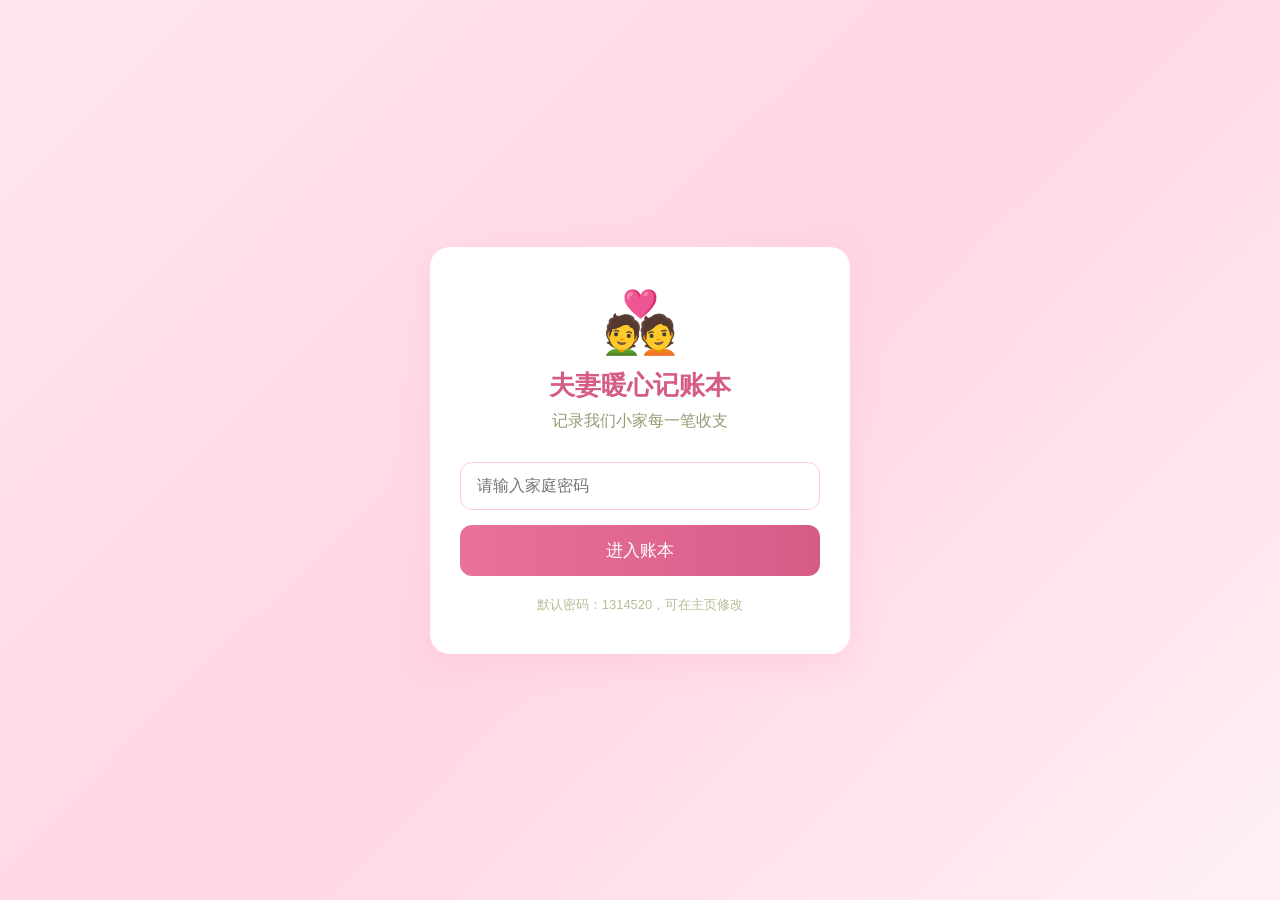
<file: index.html>
<!DOCTYPE html>
<html lang="zh-CN">
<head>
    <meta charset="UTF-8">
    <meta name="viewport" content="width=device-width, initial-scale=1.0">
    <title>蛋蛋♥菜菜专属记账本 - 登录</title>
    <link rel="stylesheet" href="style.css">
</head>
<body class="login-body">
    <div class="login-card">
        <div class="love-icon">💑</div>
        <h1>夫妻暖心记账本</h1>
        <p>记录我们小家每一笔收支</p>
        <div class="input-wrap">
            <input type="password" id="pwdInput" placeholder="请输入家庭密码">
            <button id="loginBtn">进入账本</button>
        </div>
        <div class="tip">默认密码：1314520，可在主页修改</div>
    </div>

<script>
    const pwdInput = document.getElementById('pwdInput');
    const loginBtn = document.getElementById('loginBtn');
    const correctPwd = localStorage.getItem('familyPwd') || '1314520';

    loginBtn.onclick = () => {
        if(pwdInput.value === correctPwd){
            localStorage.setItem('isLogin', 'true');
            location.href = 'home.html';
        }else{
            alert('密码错误，重新输入~');
            pwdInput.value = '';
        }
    }
    pwdInput.onkeydown = e => {
        if(e.key === 'Enter') loginBtn.click();
    }
</script>
</body>
</html>
</file>
<file: style.css>
*{
    margin: 0;
    padding: 0;
    box-sizing: border-box;
    font-family: "Microsoft YaHei",sans-serif;
}
/* 登录页 */
.login-body{
    min-height: 100vh;
    background: linear-gradient(135deg,#ffe6ef,#ffd6e4,#fff0f6);
    display: flex;
    align-items: center;
    justify-content: center;
}
.login-card{
    width: 90%;
    max-width: 420px;
    background: #fff;
    padding: 40px 30px;
    border-radius: 20px;
    box-shadow: 0 8px 30px #ffb8cc60;
    text-align: center;
}
.love-icon{
    font-size: 60px;
    margin-bottom:10px;
}
.login-card h1{
    color:#d65c88;
    margin-bottom:8px;
    font-size:26px;
}
.login-card p{
    color:#997;
    margin-bottom:30px;
}
.input-wrap{
    display:flex;
    flex-direction:column;
    gap:15px;
}
#pwdInput{
    padding:14px 16px;
    border:1px solid #ffc8dd;
    border-radius:12px;
    font-size:16px;
    outline:none;
}
#pwdInput:focus{
    border-color:#d65c88;
}
#loginBtn{
    padding:14px;
    border:none;
    background:linear-gradient(90deg,#e8729c,#d65c88);
    color:#fff;
    border-radius:12px;
    font-size:17px;
    cursor:pointer;
    transition:0.3s;
}
#loginBtn:hover{
    opacity:0.9;
}
.tip{
    margin-top:20px;
    font-size:13px;
    color:#bb9;
}

/* 记账主页 */
.home-body{
    background:#fff5f8;
    color:#444;
    padding-bottom:40px;
}
.container{
    max-width:1000px;
    margin:0 auto;
    padding:15px;
}
.top-nav{
    display:flex;
    justify-content:space-between;
    align-items:center;
    padding:15px 20px;
    background:#fff;
    border-radius:16px;
    margin-bottom:20px;
    box-shadow:0 4px 12px #ffd0e040;
}
.top-nav h2{
    color:#d65c88;
}
.nav-btn-group button{
    margin-left:10px;
    padding:7px 12px;
    border:none;
    border-radius:8px;
    cursor:pointer;
}
#logoutBtn{
    background:#ffd6e0;
    color:#c04068;
}
#changePwdBtn{
    background:#ffe8ef;
    color:#d65c88;
}

/* 月度总览卡片 */
.total-card{
    display:grid;
    grid-template-columns: repeat(auto-fit,minmax(160px,1fr));
    gap:12px;
    margin-bottom:20px;
}
.total-card .item{
    background:#fff;
    padding:20px 10px;
    text-align:center;
    border-radius:14px;
    box-shadow:0 3px 10px #ffd0e030;
}
.total-card .item p{
    color:#997;
    font-size:14px;
    margin-bottom:8px;
}
#monthIncome{color:#28a745;}
#monthPay{color:#dc3545;}
#monthSurplus{color:#d65c88;}
#monthBudget{color:#667eea;}

/* 预算设置 */
.budget-box{
    background:#fff;
    padding:14px;
    border-radius:14px;
    margin-bottom:20px;
    display:flex;
    gap:10px;
    align-items:center;
    flex-wrap:wrap;
}
#budgetInput{
    padding:10px;
    border:1px solid #ffd0e0;
    border-radius:8px;
    width:180px;
}
#saveBudget{
    padding:10px 16px;
    border:none;
    background:#d65c88;
    color:white;
    border-radius:8px;
    cursor:pointer;
}
#budgetTip{color:#d65c88; font-size:14px;}

/* 新增账单 */
.add-bill-box{
    background:#fff;
    padding:22px;
    border-radius:16px;
    margin-bottom:20px;
    box-shadow:0 4px 12px #ffd0e030;
}
.add-bill-box h3{
    color:#d65c88;
    margin-bottom:16px;
}
.radio-group{
    margin-bottom:14px;
}
.radio-group label{
    margin-right:20px;
    cursor:pointer;
}
.add-bill-box input,.add-bill-box select{
    display:block;
    width:100%;
    padding:12px;
    margin-bottom:12px;
    border:1px solid #ffd0e0;
    border-radius:10px;
    font-size:15px;
    outline:none;
}
#addBillBtn{
    width:100%;
    padding:13px;
    border:none;
    background:linear-gradient(90deg,#e8729c,#d65c88);
    color:#fff;
    border-radius:10px;
    font-size:16px;
    cursor:pointer;
}

/* 图表区域 */
.chart-box{
    background:#fff;
    padding:20px;
    border-radius:16px;
    margin-bottom:20px;
}
.chart-box h3{
    color:#d65c88;
    margin-bottom:15px;
}
#payChart{
    max-height:350px;
}

/* 数据操作按钮 */
.data-tool{
    display:flex;
    gap:10px;
    flex-wrap:wrap;
    margin-bottom:20px;
}
.data-tool button{
    padding:9px 14px;
    border:none;
    border-radius:8px;
    cursor:pointer;
}
#exportData{background:#e6f7ff;color:#0066cc;}
#importData{background:#f0fff4;color:#28a745;}
#clearAll{background:#fff2f2;color:#dc3545;}

/* 账单列表 */
.bill-list-box{
    background:#fff;
    padding:20px;
    border-radius:16px;
}
.bill-list-box h3{
    color:#d65c88;
    margin-bottom:15px;
}
.bill-item{
    display:flex;
    justify-content:space-between;
    align-items:center;
    padding:12px 10px;
    border-bottom:1px solid #ffe6ef;
}
.bill-item:last-child{border:none;}
.bill-left .cate{
    font-weight:bold;
    margin-right:10px;
}
.bill-left .desc{
    font-size:13px;
    color:#999;
}
.bill-right{
    display:flex;
    align-items:center;
    gap:12px;
}
.del-btn{
    color:#dc3545;
    background:none;
    border:none;
    cursor:pointer;
}
.income-text{color:#28a745;}
.pay-text{color:#dc3545;}

/* 修改密码弹窗 */
.mask{
    position:fixed;
    top:0;left:0;
    width:100%;height:100%;
    background:#00000050;
    display:none;
    align-items:center;
    justify-content:center;
    z-index:999;
}
.mask-card{
    width:90%;
    max-width:360px;
    background:#fff;
    padding:25px;
    border-radius:16px;
}
.mask-card h4{
    color:#d65c88;
    margin-bottom:16px;
    text-align:center;
}
.mask-card input{
    width:100%;
    padding:11px;
    margin-bottom:12px;
    border:1px solid #ffd0e0;
    border-radius:10px;
    outline:none;
}
.mask-btn{
    display:flex;
    gap:10px;
    margin-top:10px;
}
.mask-btn button{
    flex:1;
    padding:11px;
    border:none;
    border-radius:10px;
    cursor:pointer;
}
#closeMask{background:#eee;}
#confirmPwd{background:#d65c88;color:#fff;}
</file>
